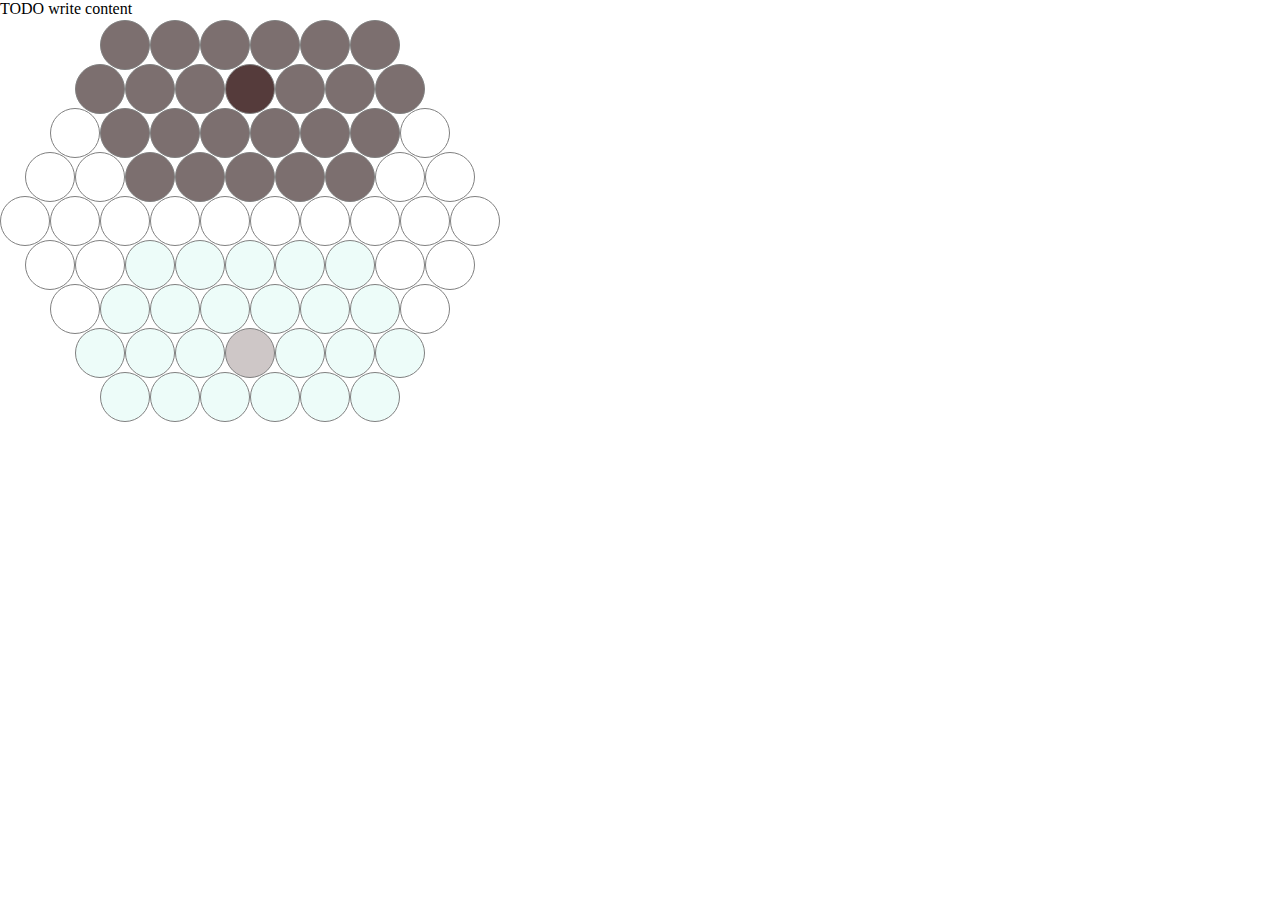
<file: index.html>
<!DOCTYPE html>
<html>
    <head>
        <title>Placdarm</title>
        <meta charset="UTF-8">
        <meta name="viewport" content="width=device-width, initial-scale=1.0"> 
        <link href="assets/css/style.css" rel="stylesheet" type="text/css"/>

    </head>
    <body>
        <div>TODO write content</div>
        <div id="placdarm">
        </div>
        
        <script src="assets/js/cell.js" type="text/javascript"></script>
        <script src="assets/js/pawn.js" type="text/javascript"></script>
        <script src="assets/js/placdarm.js" type="text/javascript"></script>
        <script>
            console.log('start');
            var fields = [
//                5, 6, 8, 
                10, 
//                13
            ];
            var placdarmField = document.getElementById('placdarm');
            var placdarm;
            fields.forEach(function(width, index){                
                var className = 'placdarm-' + width;
                var element = document.createElement('div');
                element.className = className + ' table';
                placdarmField.appendChild(element);
                
                placdarm = new Placdarm();
                placdarm.draw(width, '.' + className);
//                placdarm.selectMove(true);
            });
            
        </script>
    </body>
</html>
</file>
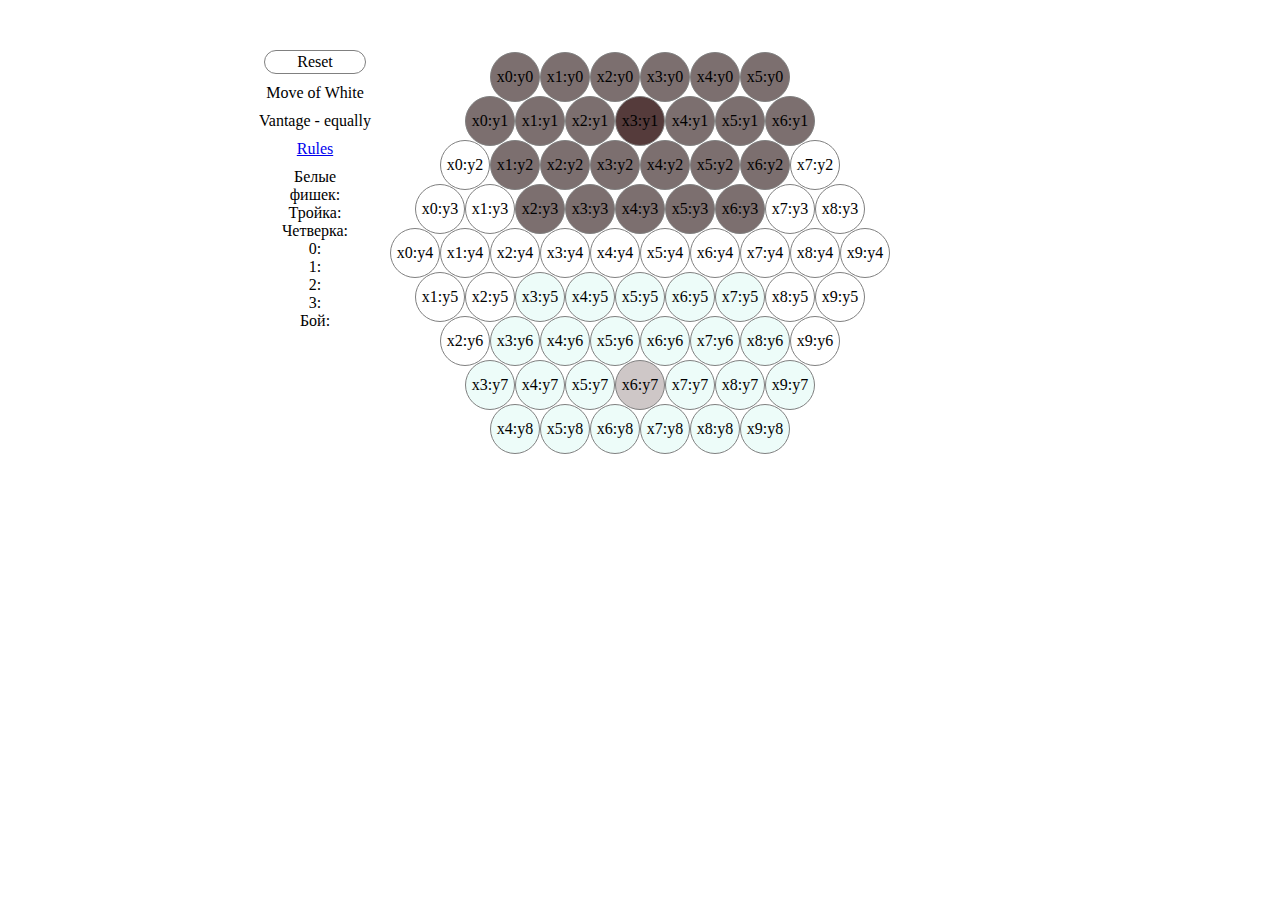
<file: old/index.html>
<!DOCTYPE html>
<html>
    <head>
        <title>Плацдарм</title>
        <meta charset="UTF-8">
        <meta name="viewport" content="width=device-width">
        <link type="text/css" href="style.css" rel="stylesheet"/> 
        <script type="text/javascript" src="jquery-2.1.0.min.js"></script>
        <script type="text/javascript" src="hod.js"></script>
        <script type="text/javascript" src="script.js"></script>
    </head>
    <body>
        <div id="wrap">
            <ul id="menu">
                <li class="button" id="reset">Reset</li>                
                <li>Move of <span id="hodit"></span></li>
                <li>Vantage - <span id="vantage"></span></li>
                <li><a href="2.htm" target="_blank">Rules</a></li>
                <li>Белые<br/>
                    фишек: <span class="w1"></span><br/>
                    Тройка: <span class="w2"></span><br/>
                    Четверка: <span class="w3"></span><br/>
                    0: <span class="w4"></span><br/>
                    1: <span class="w5"></span><br/>
                    2: <span class="w6"></span><br/>
                    3: <span class="w7"></span><br/>
                    Бой: <span class="w8"></span><br/>
                </li>
            </ul>
            <div id="block">
                <div id="placdarm">           
                </div>
            </div>            
        </div>
    </body>
</html>
</file>
<file: assets/css/style.css>
*{
    margin: 0;
    padding: 0;
}
body{
    width: 100%;
    height: 100%;    
}
#wrap{
    margin: 50px auto;
    width: 800px;
}
#menu{
    float: left;
    height: 405px;
    width: 150px;
    list-style-type: none;
}
#menu li{
    text-align: center;
    margin-bottom: 10px;
}
.button{
    border-radius: 17px;
    border: 1px solid gray;
    padding: 2px 10px;
    text-align: center;
    cursor: pointer;
    width: 80px;
    margin-bottom: 10px;
    margin: 0 auto;
}
.button:hover{
    background: rgb(226, 225, 225);
}
#placdarm{
    width: 700px;
    height: 398px;    
    padding-top: 8px;
    /* background: #DDFFFA; */    
    /*margin-left: -100px;*/
}
#block{
    float: left;
    width: 500px;
    overflow: hidden;
    height: 405px;
}
#placdarm .cell.last + .cell{    
    clear: both;    
}
.table{
    display: table;
    margin-bottom: 20px;
}
.cell{    
    height: 48px;
    width: 48px;
    float: left;
    border-radius: 25px;
    background: white;
    border: 1px solid gray;
    margin-top: -6px;
    text-align: center;
    line-height: 48px;
    cursor: inherit;
}
.cell.highlighted{
    background: rgba(45, 218, 45, 0.32);
    border-color: green;
}
.table.white .cell.pawn.white,
.table.black .cell.pawn.black,
.cell.highlighted{
    cursor: pointer;
}
.pawn.white{
    background: rgb(237, 252, 249);
    border-color: gray;
}
.pawn.black{
    background: rgb(124, 111, 111);
    border-color: gray;
}
.pawn.white.general{
    background: #CEC7C7;
    border-color: gray;
}
.pawn.black.general{
    background: rgb(85, 59, 59);
    border-color: gray;
}
.pawn.white.selected{
    background: rgb(226, 225, 225);
    border-color: gray;
}
.pawn.black.selected{
    background: rgb(76, 87, 75);
    border-color: gray;
}
.pawn.white.general.selected{
    background: rgb(149, 185, 145);
    border-color: gray;
}
.pawn.black.general.selected{
    background: rgb(53, 00, 32);
    border-color: green;
}
</file>
<file: old/style.css>
*{
    margin: 0;
    padding: 0;
}
body{
    width: 100%;
    height: 100%;    
}
#wrap{
    margin: 50px auto;
    width: 800px;
}
#menu{
    float: left;
    height: 405px;
    width: 150px;
    list-style-type: none;
}
#menu li{
    text-align: center;
    margin-bottom: 10px;
}
.button{
    border-radius: 17px;
    border: 1px solid gray;
    padding: 2px 10px;
    text-align: center;
    cursor: pointer;
    width: 80px;
    margin-bottom: 10px;
    margin: 0 auto;
}
.button:hover{
    background: rgb(226, 225, 225);
}
#placdarm{
    width: 700px;
    height: 398px;    
    padding-top: 8px;
    /* background: #DDFFFA; */    
    margin-left: -100px;
}
#block{
    float: left;
    width: 500px;
    overflow: hidden;
    height: 405px;
}
#placdarm .cell:nth-child(10n+1){
    clear: both;    
}
#placdarm .cell:nth-child(1){ margin-left: 200px; }
#placdarm .cell:nth-child(11){ margin-left: 175px; }
#placdarm .cell:nth-child(21){ margin-left: 150px; }
#placdarm .cell:nth-child(31){  margin-left: 125px; }
#placdarm .cell:nth-child(41){ margin-left: 100px; }
#placdarm .cell:nth-child(51){ margin-left: 75px; }
#placdarm .cell:nth-child(61){ margin-left: 50px; }
#placdarm .cell:nth-child(71){ margin-left: 25px; }
#placdarm .cell:nth-child(81){ margin-left: 0px; }
.cell{    
    height: 48px;
    width: 48px;
    float: left;
    border-radius: 25px;
    border: 1px solid black;
    margin-top: -6px;
    text-align: center;
    line-height: 48px;
    cursor:pointer;
}
</file>
